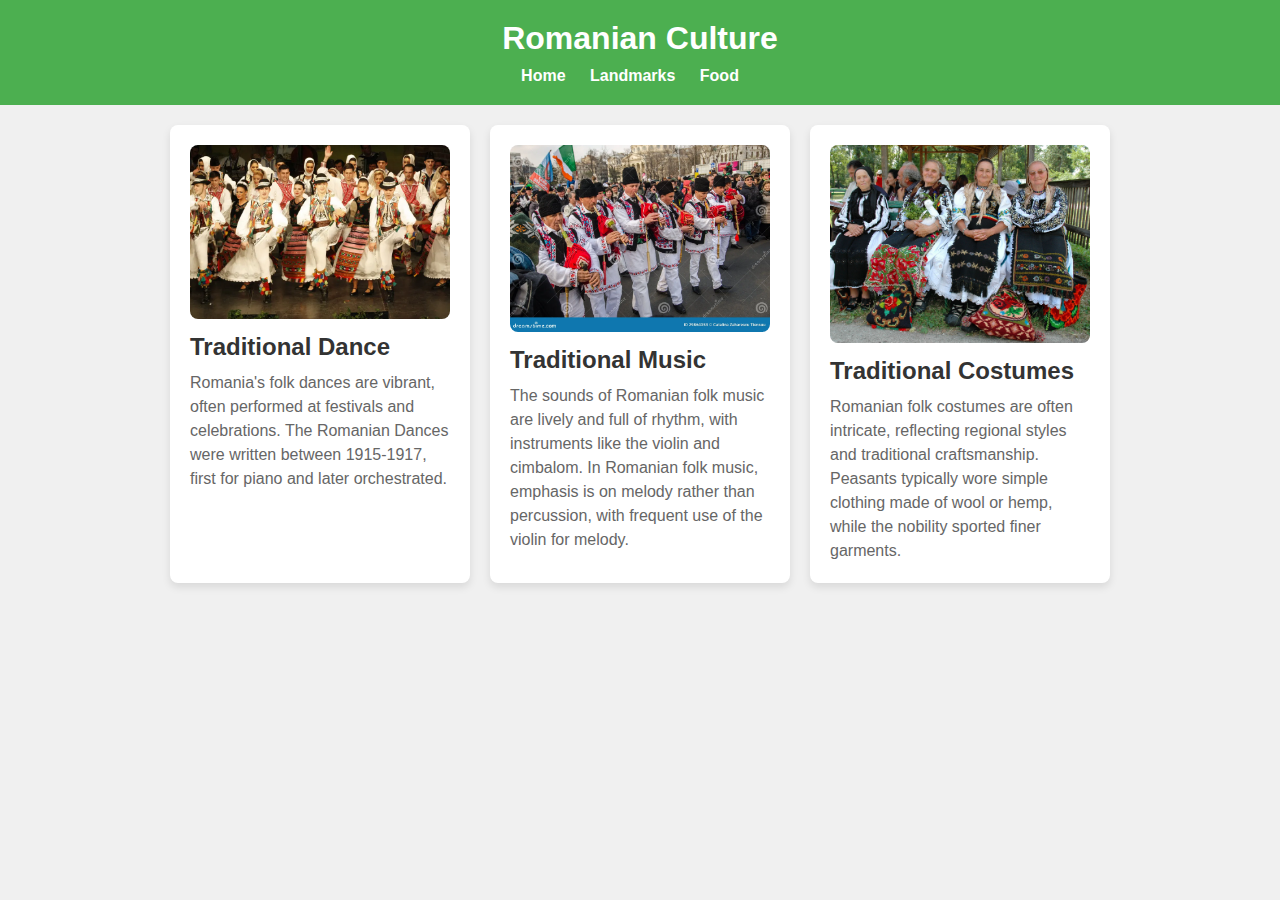
<file: culture.html>
<!DOCTYPE html>
<html lang="en">
<head>
    <meta charset="UTF-8">
    <meta name="viewport" content="width=device-width, initial-scale=1.0">
    <title>Romanian Culture</title>
    <link rel="stylesheet" href="style.css">
</head>
<body>
    <header>
        <h1>Romanian Culture</h1>
        <nav>
            <ul>
                <li><a href="index.html">Home</a></li>
                <li><a href="landmark.html">Landmarks</a></li>
                <li><a href="food.html">Food</a></li>
            </ul>
        </nav>
    </header>
    <section class="culture">
        <div class="cultural-item">
            <img src="culture/romanian_dance.jpg" alt="Romanian Dance">
            <h3>Traditional Dance</h3>
            <p>Romania's folk dances are vibrant, often performed at festivals and celebrations. The Romanian Dances were written between 1915-1917, first for piano and later orchestrated.</p>
        </div>
        <div class="cultural-item">
            <img src="culture/romanian_music.jpg" alt="Romanian Music">
            <h3>Traditional Music</h3>
            <p>The sounds of Romanian folk music are lively and full of rhythm, with instruments like the violin and cimbalom. In Romanian folk music, emphasis is on melody rather than percussion, with frequent use of the violin for melody. </p>
        </div>
        <div class="cultural-item">
            <img src="culture/romanian_costume.jpg" alt="Romanian Costumes">
            <h3>Traditional Costumes</h3>
            <p>Romanian folk costumes are often intricate, reflecting regional styles and traditional craftsmanship. Peasants typically wore simple clothing made of wool or hemp, while the nobility sported finer garments.</p>
        </div>
    </section>
</body>
</html>
</file>
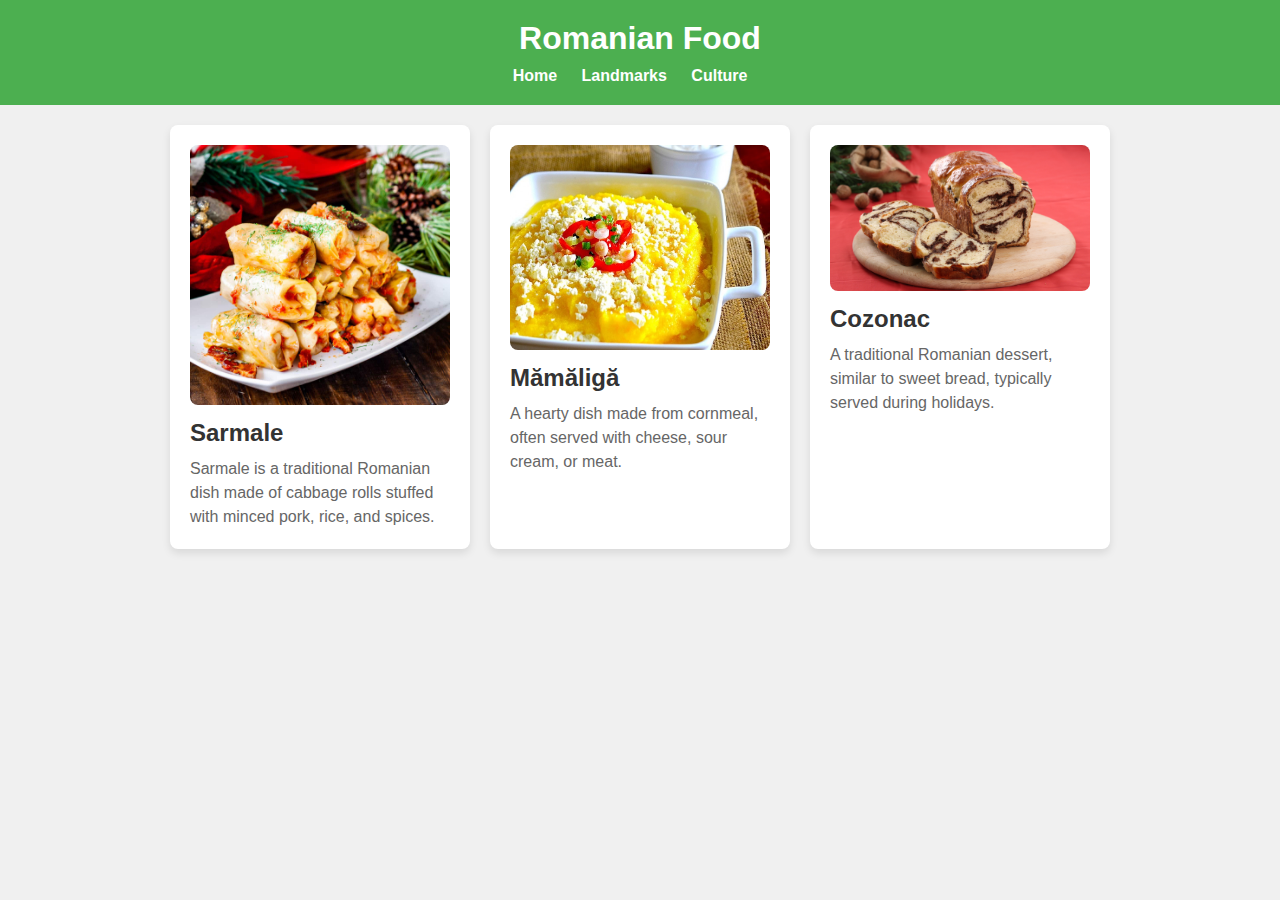
<file: food.html>
<!DOCTYPE html>
<html lang="en">
<head>
    <meta charset="UTF-8">
    <meta name="viewport" content="width=device-width, initial-scale=1.0">
    <title>Romanian Food</title>
    <link rel="stylesheet" href="style.css">
</head>
<body>
    <header>
        <h1>Romanian Food</h1>
        <nav>
            <ul>
                <li><a href="index.html">Home</a></li>
                <li><a href="landmark.html">Landmarks</a></li>
                <li><a href="culture.html">Culture</a></li>
            </ul>
        </nav>
    </header>
    <section class="food">
        <div class="food-item">
            <img src="food/sarmale.jpg" alt="Sarmale">
            <h3>Sarmale</h3>
            <p>Sarmale is a traditional Romanian dish made of cabbage rolls stuffed with minced pork, rice, and spices.</p>
        </div>
        <div class="food-item">
            <img src="food/mămăligă.jpg" alt="Mămăligă">
            <h3>Mămăligă</h3>
            <p>A hearty dish made from cornmeal, often served with cheese, sour cream, or meat.</p>
        </div>
        <div class="food-item">
            <img src="food/cozonac.jpg" alt="Cozonac">
            <h3>Cozonac</h3>
            <p>A traditional Romanian dessert, similar to sweet bread, typically served during holidays.</p>
        </div>
    </section>
</body>
</html>
</file>
<file: style.css>
/* General Styles */
* {
    margin: 0;
    padding: 0;
    box-sizing: border-box;
}

body {
    font-family: Arial, sans-serif;
    background-color: #f0f0f0;
    color: #333;
}

header {
    background-color: #4CAF50;
    color: white;
    padding: 20px;
    text-align: center;
}

header h1 {
    margin-bottom: 10px;
}

nav ul {
    list-style-type: none;
    padding: 0;
}

nav ul li {
    display: inline;
    margin-right: 20px;
}

nav ul li a {
    color: white;
    text-decoration: none;
    font-weight: bold;
}

/* Layout with Flexbox */
section {
    display: flex;
    flex-wrap: wrap;
    justify-content: center;
    gap: 20px;
    padding: 20px;
}

section div {
    width: 300px;
    background-color: white;
    padding: 20px;
    border-radius: 8px;
    box-shadow: 0 4px 8px rgba(0, 0, 0, 0.1);
}

section img {
    width: 100%;
    height: auto;
    border-radius: 8px;
    margin-bottom: 10px;
}

section h3 {
    font-size: 1.5rem;
    margin-bottom: 10px;
}

section p {
    font-size: 1rem;
    line-height: 1.5;
    color: #666;
}

/* Specific Styles for Pages */
.intro {
	width:400px;
    text-align: center;
    padding: 40px 20px;
    background-color: #ffffff;
    border-radius: 8px;
    box-shadow: 0 4px 8px rgba(0, 0, 0, 0.1);
    margin: 20px;
}

 #image{
	height:200px;
	width:200px;
 }
 
 #center{
	 display:flex;
	 justify-content: center
 }
 
img:hover{
	rotate: 10deg;
	transition: 1s;
}
</file>
